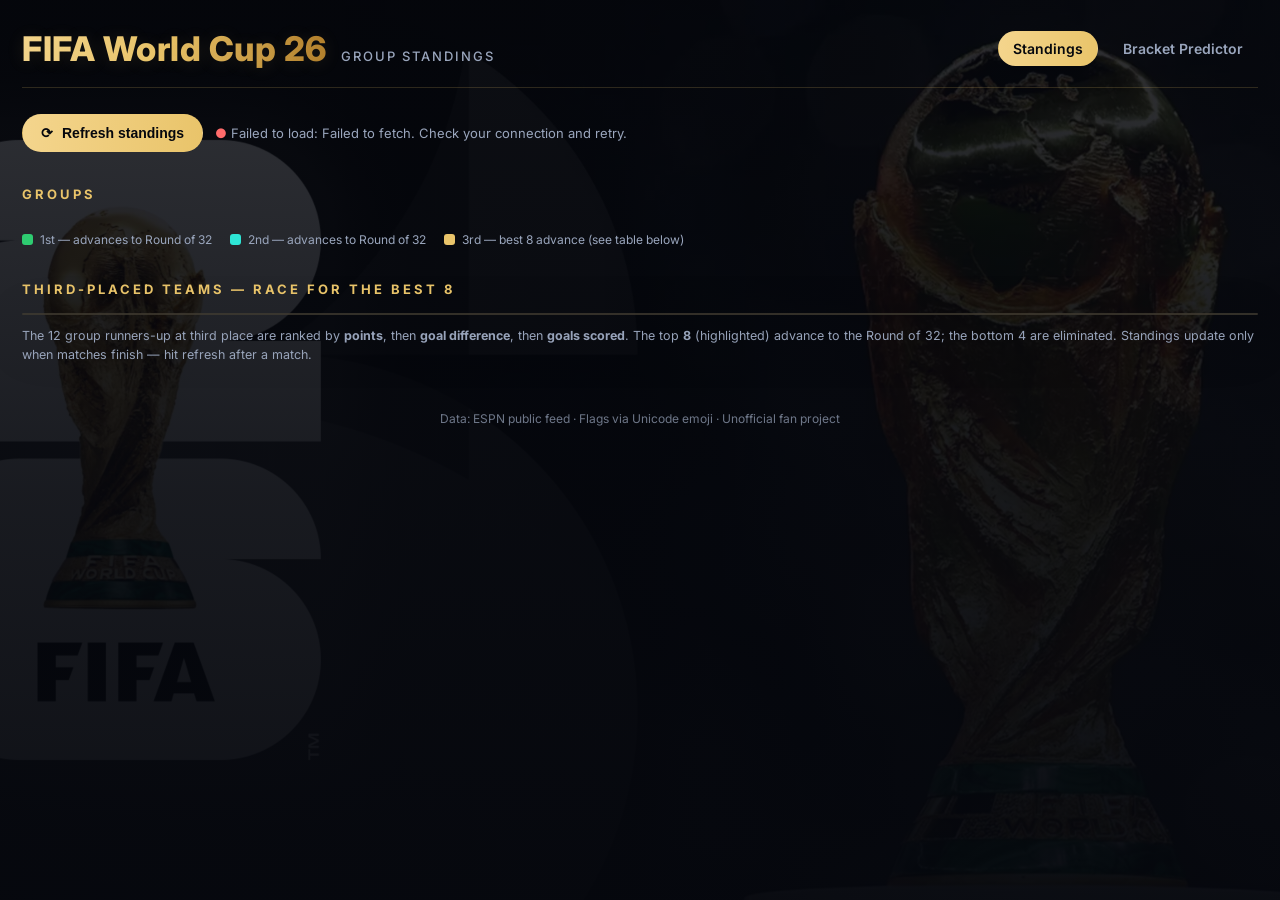
<file: index.html>
<!DOCTYPE html>
<html lang="en">
<head>
  <meta charset="UTF-8" />
  <meta name="viewport" content="width=device-width, initial-scale=1.0" />
  <title>FIFA World Cup 26 — Group Standings</title>
  <link rel="preconnect" href="https://fonts.googleapis.com" />
  <link href="https://fonts.googleapis.com/css2?family=Inter:wght@400;500;600;700;800&display=swap" rel="stylesheet" />
  <link rel="stylesheet" href="theme.css" />
</head>
<body>
  <div class="wrap">
    <header class="site-header">
      <div class="brand">
        <h1>FIFA World Cup 26</h1>
        <span class="sub">Group Standings</span>
      </div>
      <nav class="nav">
        <a href="index.html" class="active">Standings</a>
        <a href="bracket.html">Bracket Predictor</a>
      </nav>
    </header>

    <div class="statusbar">
      <div class="toolbar">
        <button id="refreshBtn" class="btn primary">
          <span id="refreshIcon">⟳</span> Refresh standings
        </button>
      </div>
      <div class="status" id="status">Loading…</div>
    </div>

    <h2 class="section-title">Groups</h2>
    <div class="group-grid" id="groups"></div>

    <div class="legend">
      <span><i class="dot g"></i> 1st — advances to Round of 32</span>
      <span><i class="dot c"></i> 2nd — advances to Round of 32</span>
      <span><i class="dot y"></i> 3rd — best 8 advance (see table below)</span>
    </div>

    <h2 class="section-title">Third-Placed Teams — Race for the Best 8</h2>
    <div class="master" id="thirdPlace"></div>
    <p class="note">
      The 12 group runners-up at third place are ranked by <strong>points</strong>, then
      <strong>goal difference</strong>, then <strong>goals scored</strong>. The top
      <strong>8</strong> (highlighted) advance to the Round of 32; the bottom 4 are eliminated.
      Standings update only when matches finish — hit refresh after a match.
    </p>

    <p class="foot">Data: ESPN public feed · Flags via Unicode emoji · Unofficial fan project</p>
  </div>

  <script src="wc-data.js"></script>
  <script>
    (function () {
      "use strict";
      const $ = (id) => document.getElementById(id);
      const statusEl = $("status");
      const btn = $("refreshBtn");
      const icon = $("refreshIcon");

      function setStatus(html) { statusEl.innerHTML = html; }
      function fmtTime(iso) {
        try { return new Date(iso).toLocaleString(undefined,
          { dateStyle: "medium", timeStyle: "short" }); } catch (_) { return iso; }
      }

      function groupCard(g) {
        const rows = g.teams.map((t, i) => {
          const pos = i + 1;
          const cls = pos <= 3 ? `p${pos}` : "";
          return `<tr class="${cls}">
            <td class="team-col">
              <div class="team-cell">
                <span class="pos">${pos}</span>
                ${WC.flagImg(t.abbr)}
                <span>${t.name}</span>
              </div>
            </td>
            <td>${t.pld}</td>
            <td>${t.w}</td>
            <td>${t.d}</td>
            <td>${t.l}</td>
            <td>${t.gf}</td>
            <td>${t.ga}</td>
            <td>${t.gd > 0 ? "+" + t.gd : t.gd}</td>
            <td class="pts">${t.pts}</td>
          </tr>`;
        }).join("");

        return `<div class="card">
          <div class="card-head">
            <h3>${g.name}</h3>
            <span class="tag">${g.teams[0] ? g.teams[0].pld : 0} / 3 played</span>
          </div>
          <table>
            <thead><tr>
              <th class="team-col">Team</th>
              <th>P</th><th>W</th><th>D</th><th>L</th>
              <th>GF</th><th>GA</th><th>GD</th><th>Pts</th>
            </tr></thead>
            <tbody>${rows}</tbody>
          </table>
        </div>`;
      }

      function thirdPlaceTable(groups) {
        const thirds = WC.rankThirdPlace(groups);
        const rows = thirds.map((t, i) => {
          const rank = i + 1;
          const q = rank <= 8;
          const cls = (q ? "qualified " : "") + (rank === 8 ? "cutrow" : "");
          return `<tr class="${cls.trim()}">
            <td class="rankno">${rank}</td>
            <td class="team-col">
              <div class="team-cell">
                ${WC.flagImg(t.abbr)}
                <span>${t.name}</span>
              </div>
            </td>
            <td>${t.group}</td>
            <td>${t.pld}</td>
            <td>${t.gf}</td>
            <td>${t.ga}</td>
            <td>${t.gd > 0 ? "+" + t.gd : t.gd}</td>
            <td class="pts">${t.pts}</td>
            <td>${q ? '<span class="qbadge">Qualifies</span>' : "—"}</td>
          </tr>`;
        }).join("");

        return `<table>
          <thead><tr>
            <th>#</th>
            <th class="team-col">Team</th>
            <th>Grp</th><th>P</th><th>GF</th><th>GA</th><th>GD</th><th>Pts</th><th>R32</th>
          </tr></thead>
          <tbody>${rows}</tbody>
        </table>`;
      }

      function render(groups) {
        $("groups").innerHTML = groups.map(groupCard).join("");
        $("thirdPlace").innerHTML = thirdPlaceTable(groups);
      }

      async function refresh() {
        btn.disabled = true;
        icon.className = "spin";
        setStatus("Syncing latest results…");
        try {
          const raw = await WC.fetchStandings();
          const groups = WC.parseStandings(raw);
          WC.saveCache(groups);
          render(groups);
          setStatus(`<span class="ok">●</span> Live · updated ${fmtTime(new Date().toISOString())}`);
        } catch (err) {
          const cached = WC.loadCache();
          if (cached) {
            render(cached.groups);
            setStatus(`<span class="err">●</span> Couldn't reach ESPN (${err.message}). Showing cached data from ${fmtTime(cached.ts)}.`);
          } else {
            setStatus(`<span class="err">●</span> Failed to load: ${err.message}. Check your connection and retry.`);
          }
        } finally {
          btn.disabled = false;
          icon.className = "";
        }
      }

      btn.addEventListener("click", refresh);

      // Initial paint: show cache instantly if present, then refresh live.
      const cached = WC.loadCache();
      if (cached) {
        render(cached.groups);
        setStatus(`Showing cached data from ${fmtTime(cached.ts)} — refreshing…`);
      }
      refresh();
    })();
  </script>
</body>
</html>
</file>
<file: theme.css>
/* ============================================================
   theme.css — shared dark FIFA World Cup 26 theme
   ============================================================ */
:root {
  --gold: #e9c46a;
  --gold-bright: #f4d58d;
  --cyan: #2ee6d6;
  --green: #2ecc71;
  --ink: #05070d;
  --panel: rgba(15, 20, 32, 0.72);
  --panel-solid: #0d1220;
  --line: rgba(233, 196, 106, 0.18);
  --text: #eef2f8;
  --muted: #9aa6bd;
  --row: rgba(255, 255, 255, 0.025);
  --shadow: 0 18px 50px rgba(0, 0, 0, 0.55);
  --qualified: rgba(46, 230, 214, 0.16);
  --qualified-line: rgba(46, 230, 214, 0.55);
}

* { box-sizing: border-box; }

html, body { margin: 0; padding: 0; }

body {
  font-family: "Inter", "Segoe UI", system-ui, -apple-system, sans-serif;
  color: var(--text);
  min-height: 100vh;
  background:
    linear-gradient(180deg, rgba(5, 7, 13, 0.82) 0%, rgba(5, 7, 13, 0.92) 55%, rgba(5, 7, 13, 0.97) 100%),
    url("/bg-theme-images/bgTheme.jpg") center top / cover no-repeat fixed,
    var(--ink);
  background-blend-mode: normal;
}

.wrap { max-width: 1280px; margin: 0 auto; padding: 28px 22px 80px; }

/* ---------- header ---------- */
.site-header {
  display: flex;
  align-items: center;
  justify-content: space-between;
  gap: 20px;
  flex-wrap: wrap;
  margin-bottom: 26px;
  padding-bottom: 18px;
  border-bottom: 1px solid var(--line);
}
.brand { display: flex; align-items: baseline; gap: 14px; }
.brand h1 {
  margin: 0;
  font-size: clamp(22px, 3.4vw, 34px);
  font-weight: 800;
  letter-spacing: 0.5px;
  background: linear-gradient(95deg, var(--gold-bright), var(--gold) 45%, #b07d2a);
  -webkit-background-clip: text;
  background-clip: text;
  color: transparent;
  text-shadow: 0 2px 18px rgba(233, 196, 106, 0.12);
}
.brand .sub { color: var(--muted); font-size: 13px; font-weight: 500; letter-spacing: 2px; text-transform: uppercase; }

.nav { display: flex; gap: 10px; align-items: center; }
.nav a {
  color: var(--muted);
  text-decoration: none;
  font-size: 14px;
  font-weight: 600;
  padding: 8px 14px;
  border-radius: 999px;
  border: 1px solid transparent;
  transition: all 0.18s ease;
}
.nav a:hover { color: var(--text); border-color: var(--line); }
.nav a.active { color: var(--ink); background: linear-gradient(95deg, var(--gold-bright), var(--gold)); }

/* ---------- buttons ---------- */
.btn {
  cursor: pointer;
  border: 1px solid var(--line);
  background: var(--panel);
  color: var(--text);
  font-weight: 700;
  font-size: 14px;
  padding: 10px 18px;
  border-radius: 999px;
  display: inline-flex;
  align-items: center;
  gap: 9px;
  transition: all 0.18s ease;
  backdrop-filter: blur(6px);
}
.btn:hover { border-color: var(--gold); transform: translateY(-1px); }
.btn:active { transform: translateY(0); }
.btn.primary { background: linear-gradient(95deg, var(--gold-bright), var(--gold)); color: var(--ink); border-color: transparent; }
.btn:disabled { opacity: 0.55; cursor: progress; transform: none; }
.btn .spin { animation: spin 0.9s linear infinite; display: inline-block; }
@keyframes spin { to { transform: rotate(360deg); } }

/* ---------- status line ---------- */
.statusbar { display: flex; align-items: center; gap: 12px; flex-wrap: wrap; margin: 4px 0 24px; }
.status { font-size: 13px; color: var(--muted); }
.status .ok { color: var(--green); }
.status .err { color: #ff6b6b; }
.toolbar { display: flex; gap: 10px; align-items: center; }

/* ---------- group grid + cards ---------- */
.section-title {
  font-size: 13px;
  letter-spacing: 3px;
  text-transform: uppercase;
  color: var(--gold);
  margin: 34px 0 16px;
  font-weight: 700;
}
.group-grid {
  display: grid;
  grid-template-columns: repeat(auto-fill, minmax(370px, 1fr));
  gap: 18px;
}
.card {
  background: var(--panel);
  border: 1px solid var(--line);
  border-radius: 16px;
  box-shadow: var(--shadow);
  backdrop-filter: blur(9px);
  overflow: hidden;
}
.card-head {
  display: flex;
  align-items: center;
  justify-content: space-between;
  padding: 13px 16px;
  background: rgba(233, 196, 106, 0.06);
  border-bottom: 1px solid var(--line);
}
.card-head h3 { margin: 0; font-size: 15px; font-weight: 800; letter-spacing: 1px; }
.card-head .tag { font-size: 11px; color: var(--muted); letter-spacing: 1px; }

/* ---------- tables ---------- */
table { width: 100%; border-collapse: collapse; font-size: 13.5px; }
thead th {
  font-size: 10.5px;
  text-transform: uppercase;
  letter-spacing: 0.6px;
  color: var(--muted);
  font-weight: 700;
  padding: 9px 8px;
  text-align: center;
  border-bottom: 1px solid var(--line);
}
thead th.team-col { text-align: left; padding-left: 16px; }
tbody td { padding: 9px 8px; text-align: center; border-bottom: 1px solid rgba(255, 255, 255, 0.04); }
tbody tr:nth-child(even) { background: var(--row); }
tbody tr:last-child td { border-bottom: none; }
td.team-col { text-align: left; padding-left: 16px; font-weight: 600; }
.team-cell { display: flex; align-items: center; gap: 9px; }
/* Flag images (flagcdn). Base style shared by both pages; widths set per context.                                                                                                              
   .flag-fallback is the emoji span shown if an image fails to load. */                                                                                                                         
img.flag {                                                                                                                                                                                      
  display: inline-block;                                                                                                                                                                        
  height: auto;                                                                                                                                                                                 
  object-fit: cover;                                                                                                                                                                            
  border-radius: 2px;                                                                                                                                                                           
  box-shadow: 0 0 0 1px rgba(255, 255, 255, 0.12);                                                                                                                                              
  vertical-align: middle;                                                                                                                                                                       
  flex: 0 0 auto;                                                                                                                                                                               
  background: rgba(255, 255, 255, 0.04);                                                                                                                                                        
}                                                                                                                                                                                               
.flag-fallback { font-size: 18px; line-height: 1; text-align: center; flex: 0 0 auto; }                                                                                                         
.team-cell img.flag { width: 24px; }                                                                                                                                                            
.team-cell .flag-fallback { width: 24px; }   
.pos { color: var(--muted); font-variant-numeric: tabular-nums; width: 16px; display: inline-block; }
.pts { font-weight: 800; color: var(--gold-bright); font-variant-numeric: tabular-nums; }
td, th { font-variant-numeric: tabular-nums; }

/* position accent stripes inside group cards */
.card tbody tr.p1 td:first-child { box-shadow: inset 3px 0 0 var(--green); }
.card tbody tr.p2 td:first-child { box-shadow: inset 3px 0 0 var(--cyan); }
.card tbody tr.p3 td:first-child { box-shadow: inset 3px 0 0 var(--gold); }

/* legend */
.legend { display: flex; gap: 18px; flex-wrap: wrap; font-size: 12px; color: var(--muted); margin-top: 14px; }
.legend span { display: inline-flex; align-items: center; gap: 7px; }
.dot { width: 11px; height: 11px; border-radius: 3px; display: inline-block; }
.dot.g { background: var(--green); }
.dot.c { background: var(--cyan); }
.dot.y { background: var(--gold); }

/* ---------- third place master table ---------- */
.master {
  background: var(--panel);
  border: 1px solid var(--line);
  border-radius: 16px;
  box-shadow: var(--shadow);
  backdrop-filter: blur(9px);
  overflow: hidden;
}
.master table { font-size: 14px; }
.master tbody tr.qualified { background: var(--qualified); }
.master tbody tr.qualified td:first-child { box-shadow: inset 4px 0 0 var(--cyan); }
.master .rankno { font-weight: 800; color: var(--text); }
.master .qbadge {
  font-size: 10px;
  font-weight: 800;
  letter-spacing: 0.6px;
  color: var(--ink);
  background: var(--cyan);
  padding: 3px 8px;
  border-radius: 999px;
  text-transform: uppercase;
}
.master .cutrow td { border-bottom: 2px dashed var(--qualified-line) !important; }

.note { color: var(--muted); font-size: 12.5px; margin-top: 12px; line-height: 1.5; }

.foot { text-align: center; color: var(--muted); font-size: 12px; margin-top: 46px; opacity: 0.7; }
</file>
